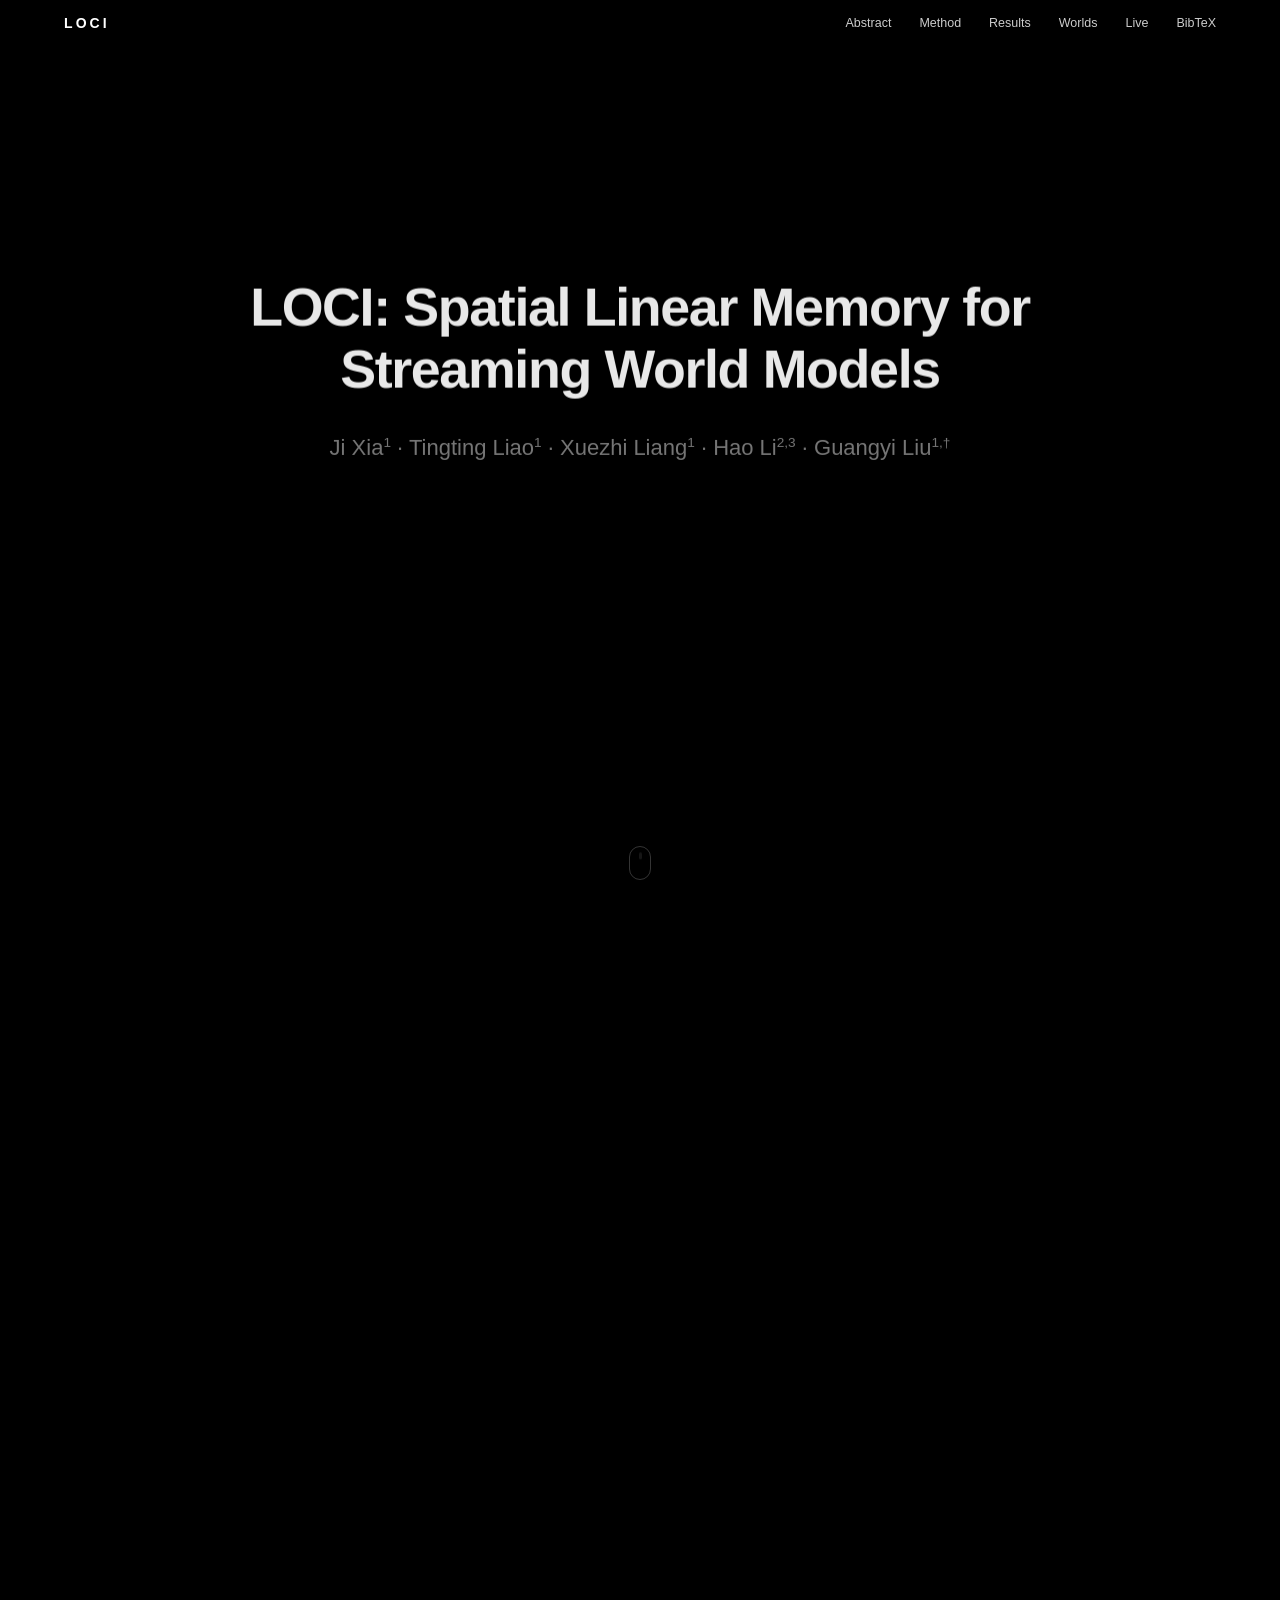
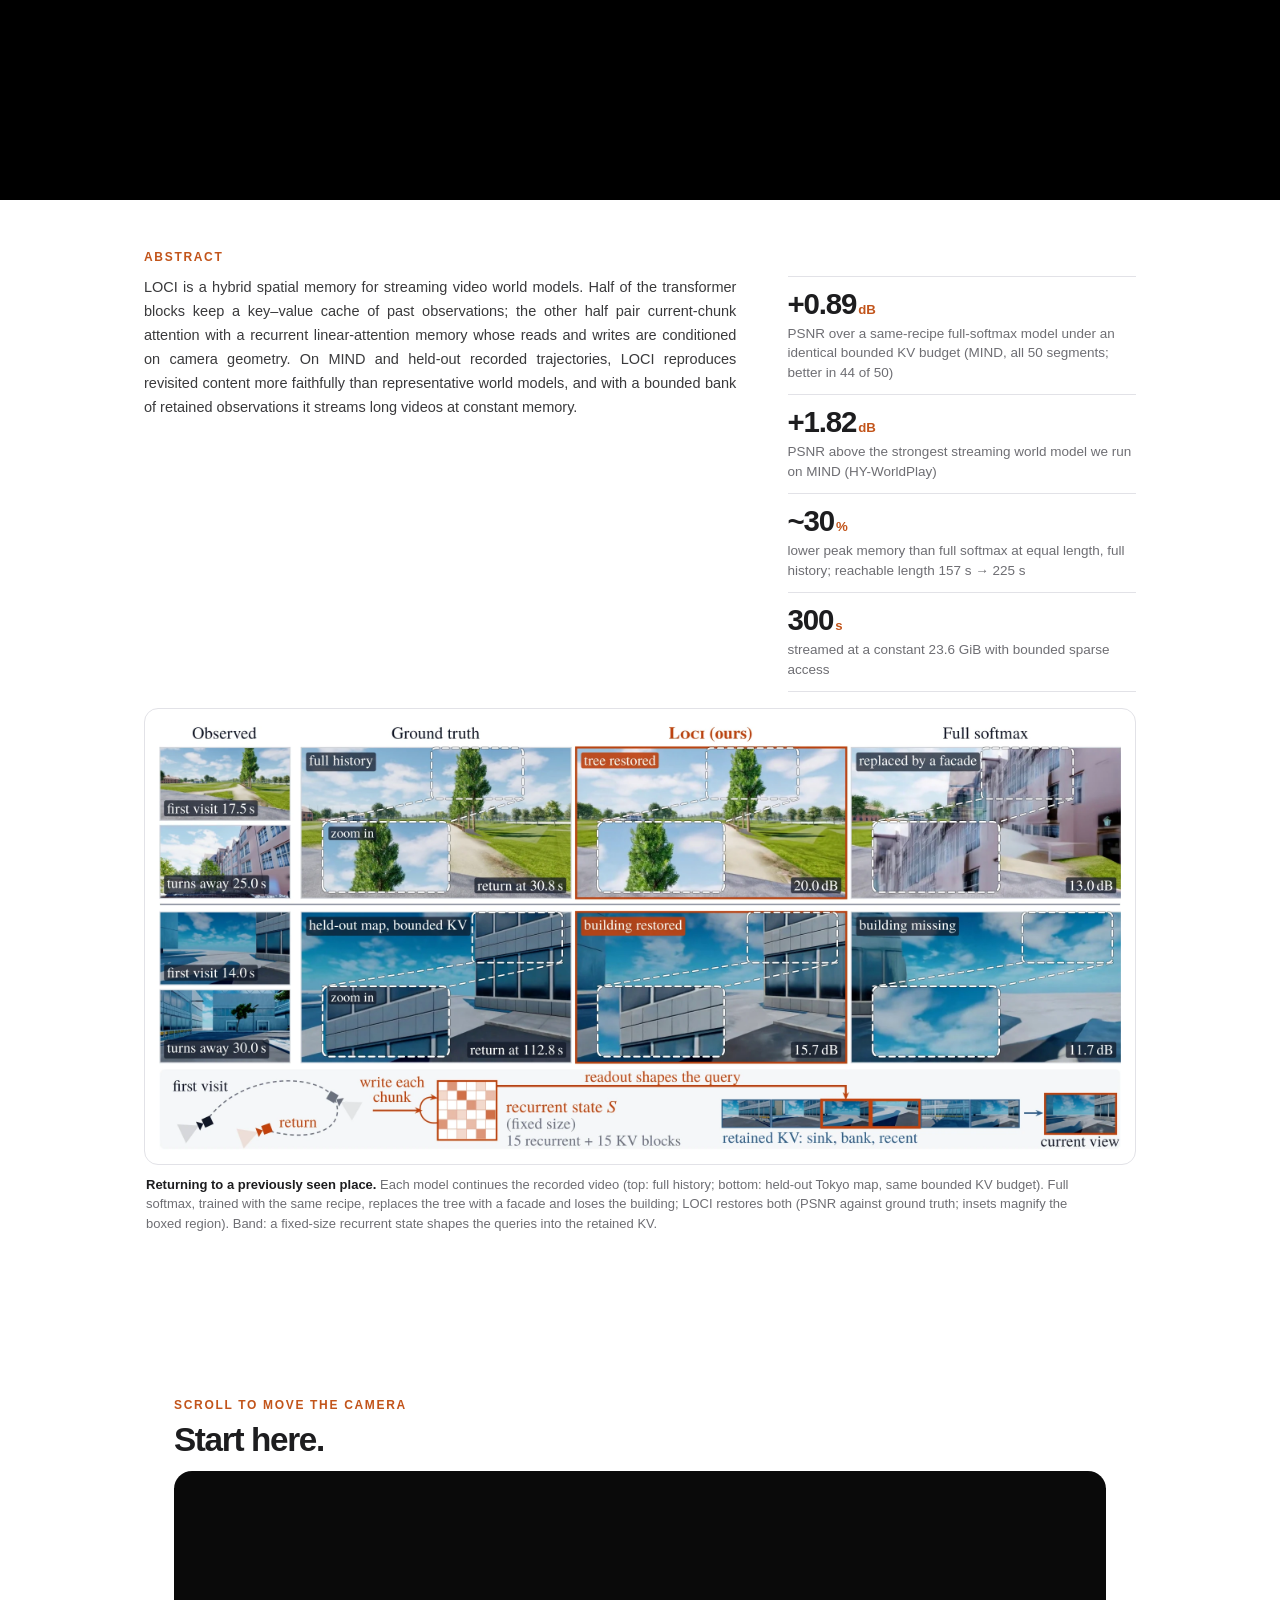
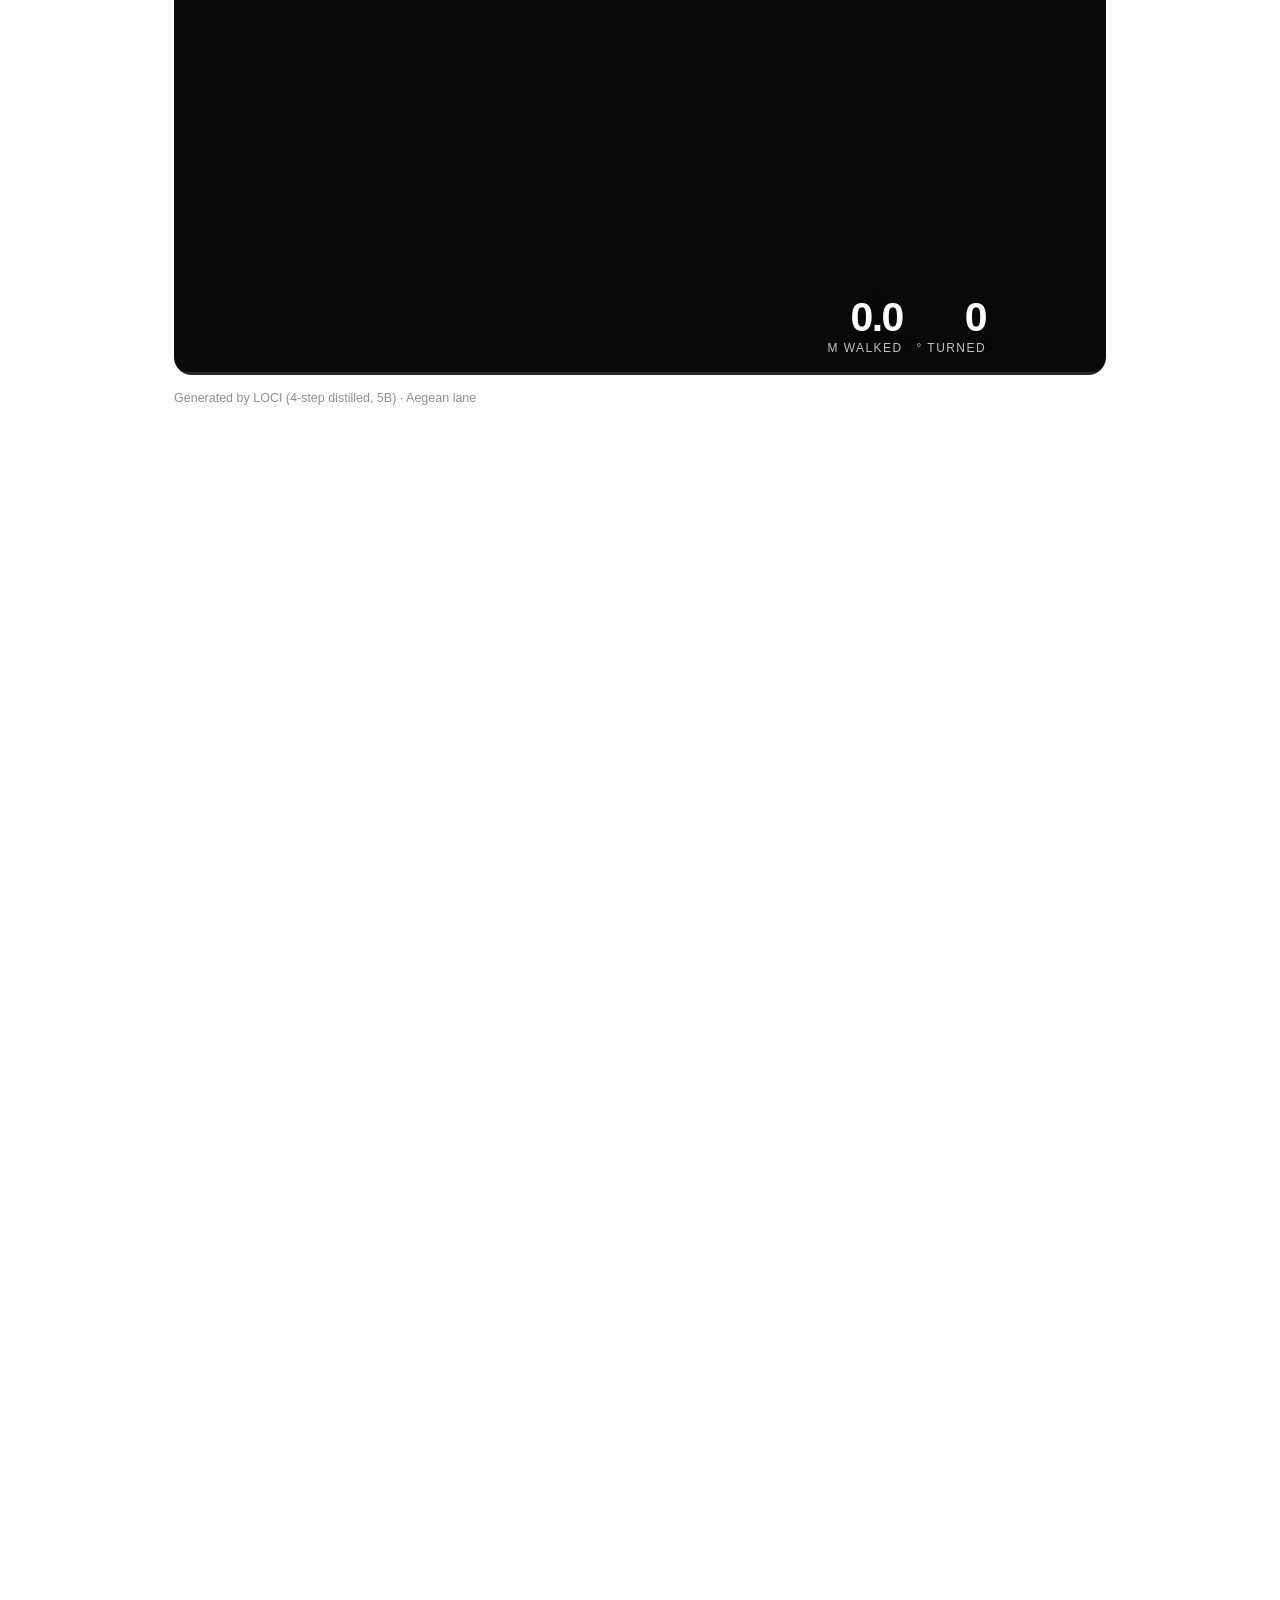
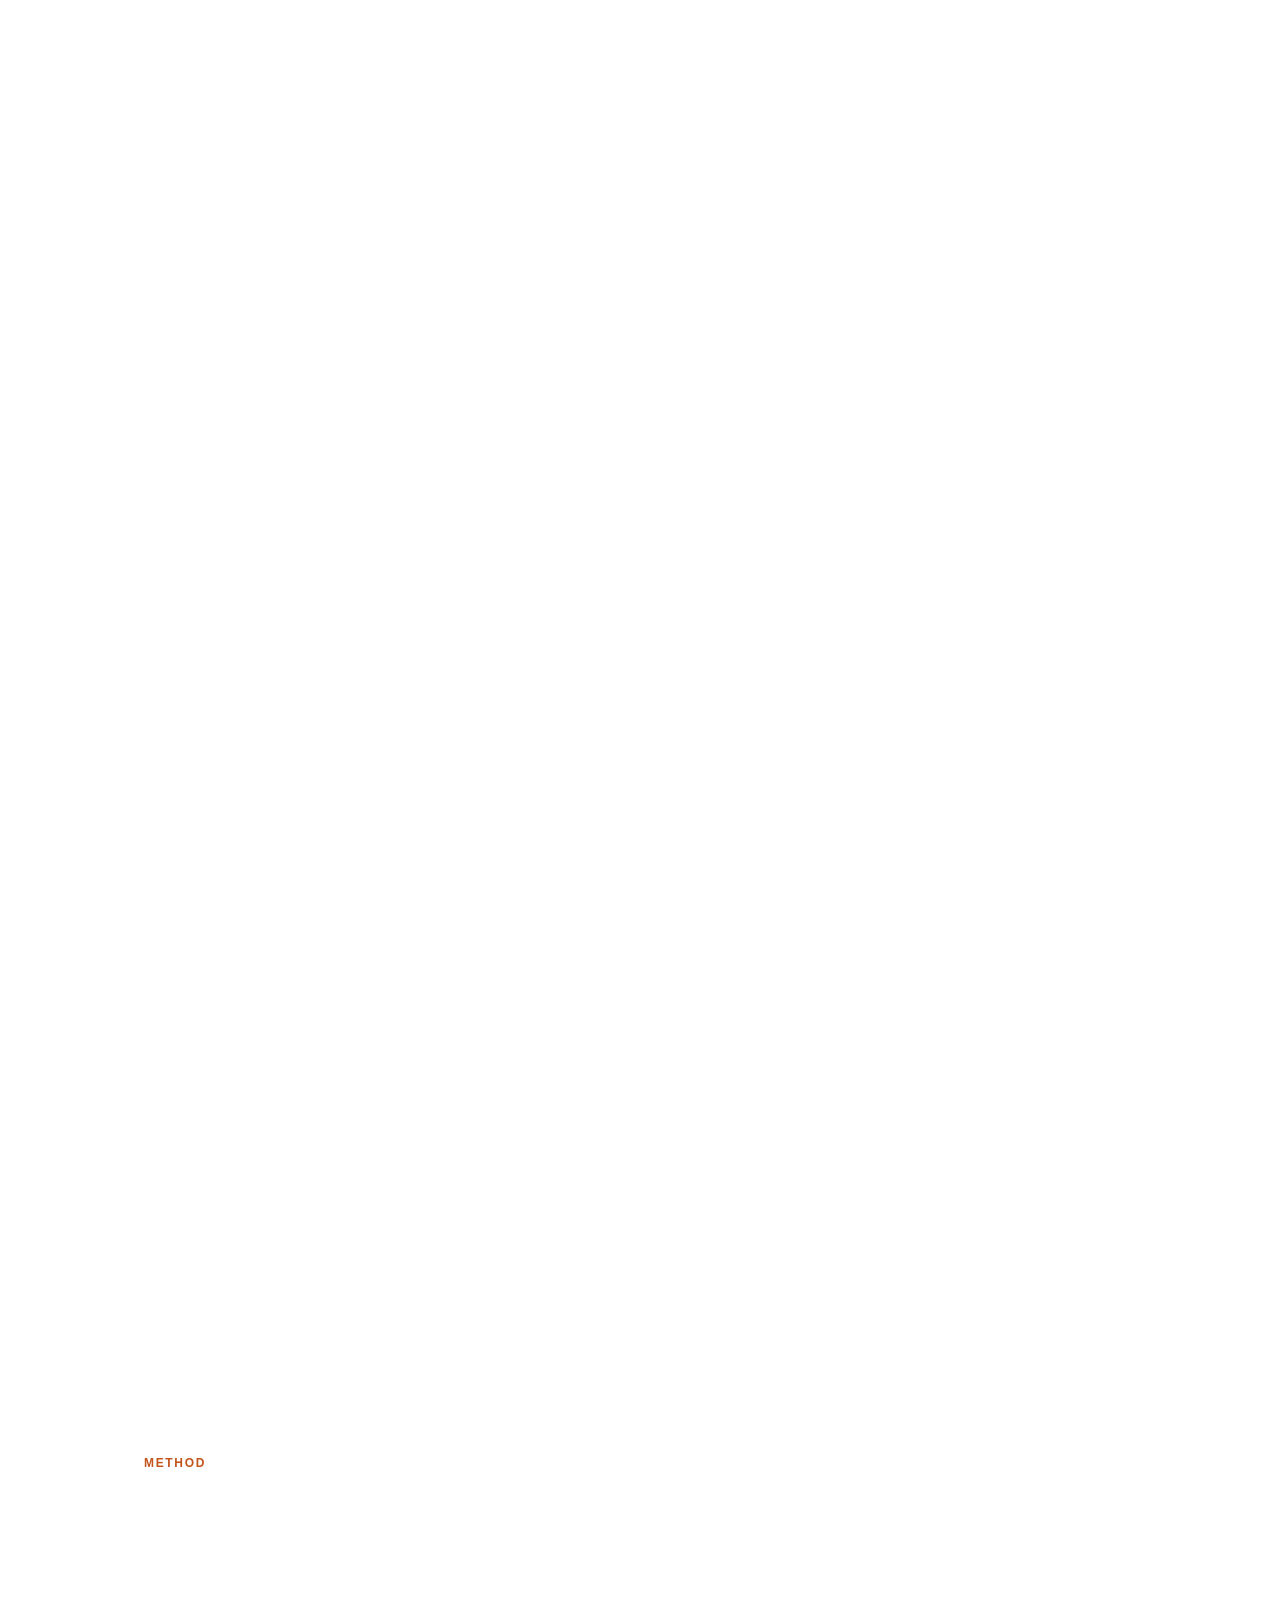
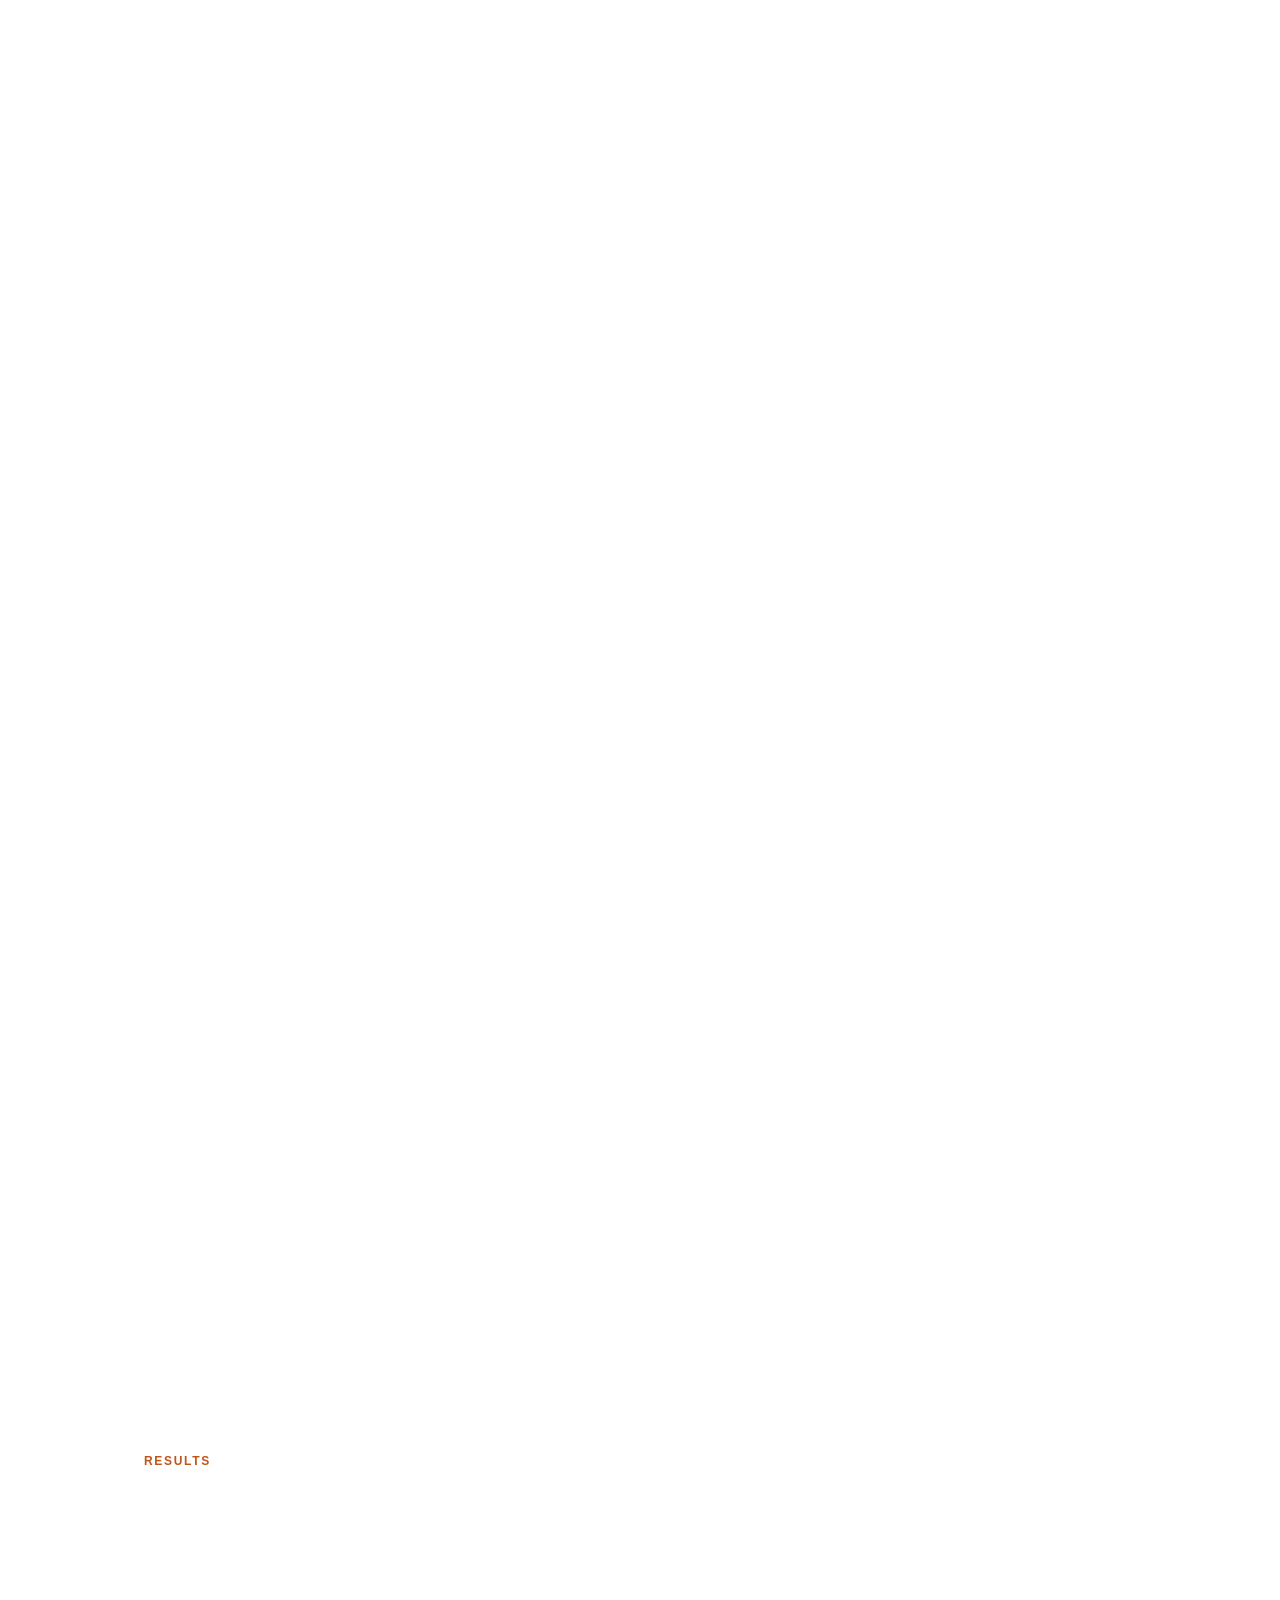
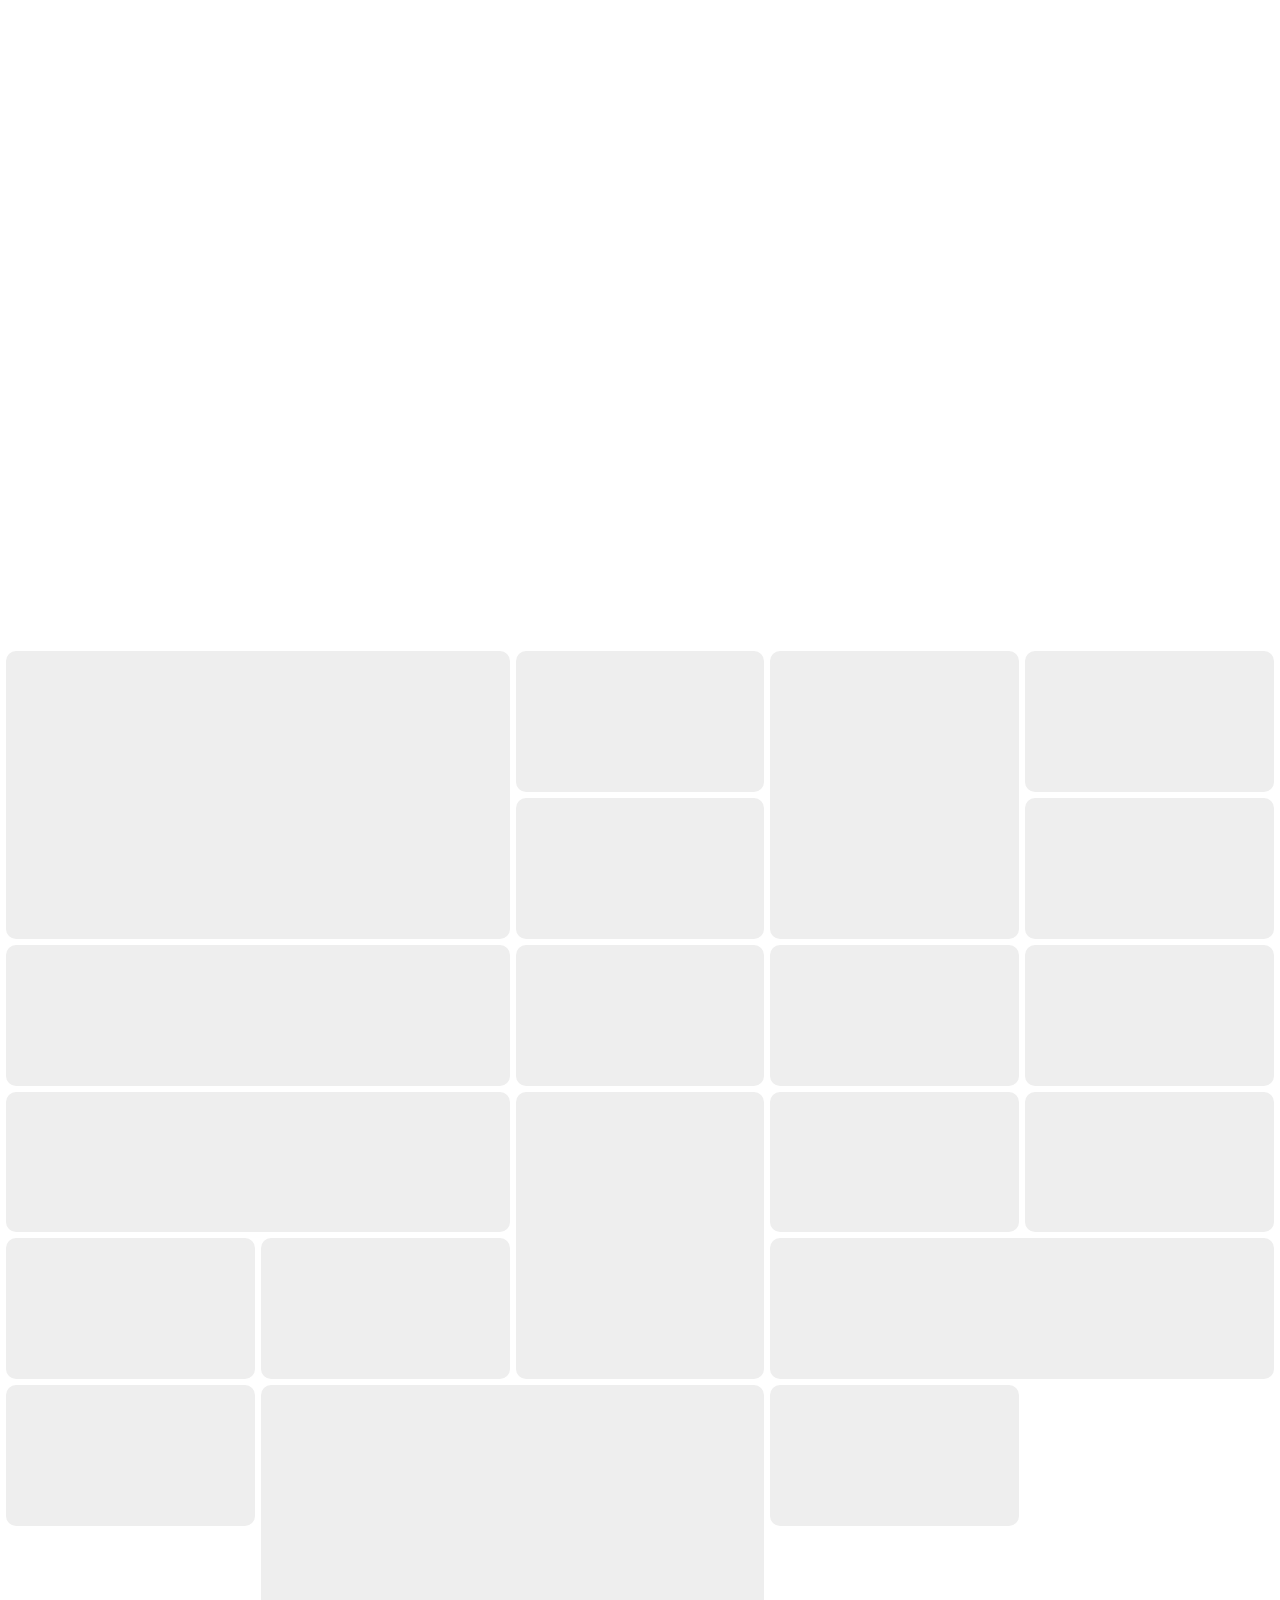
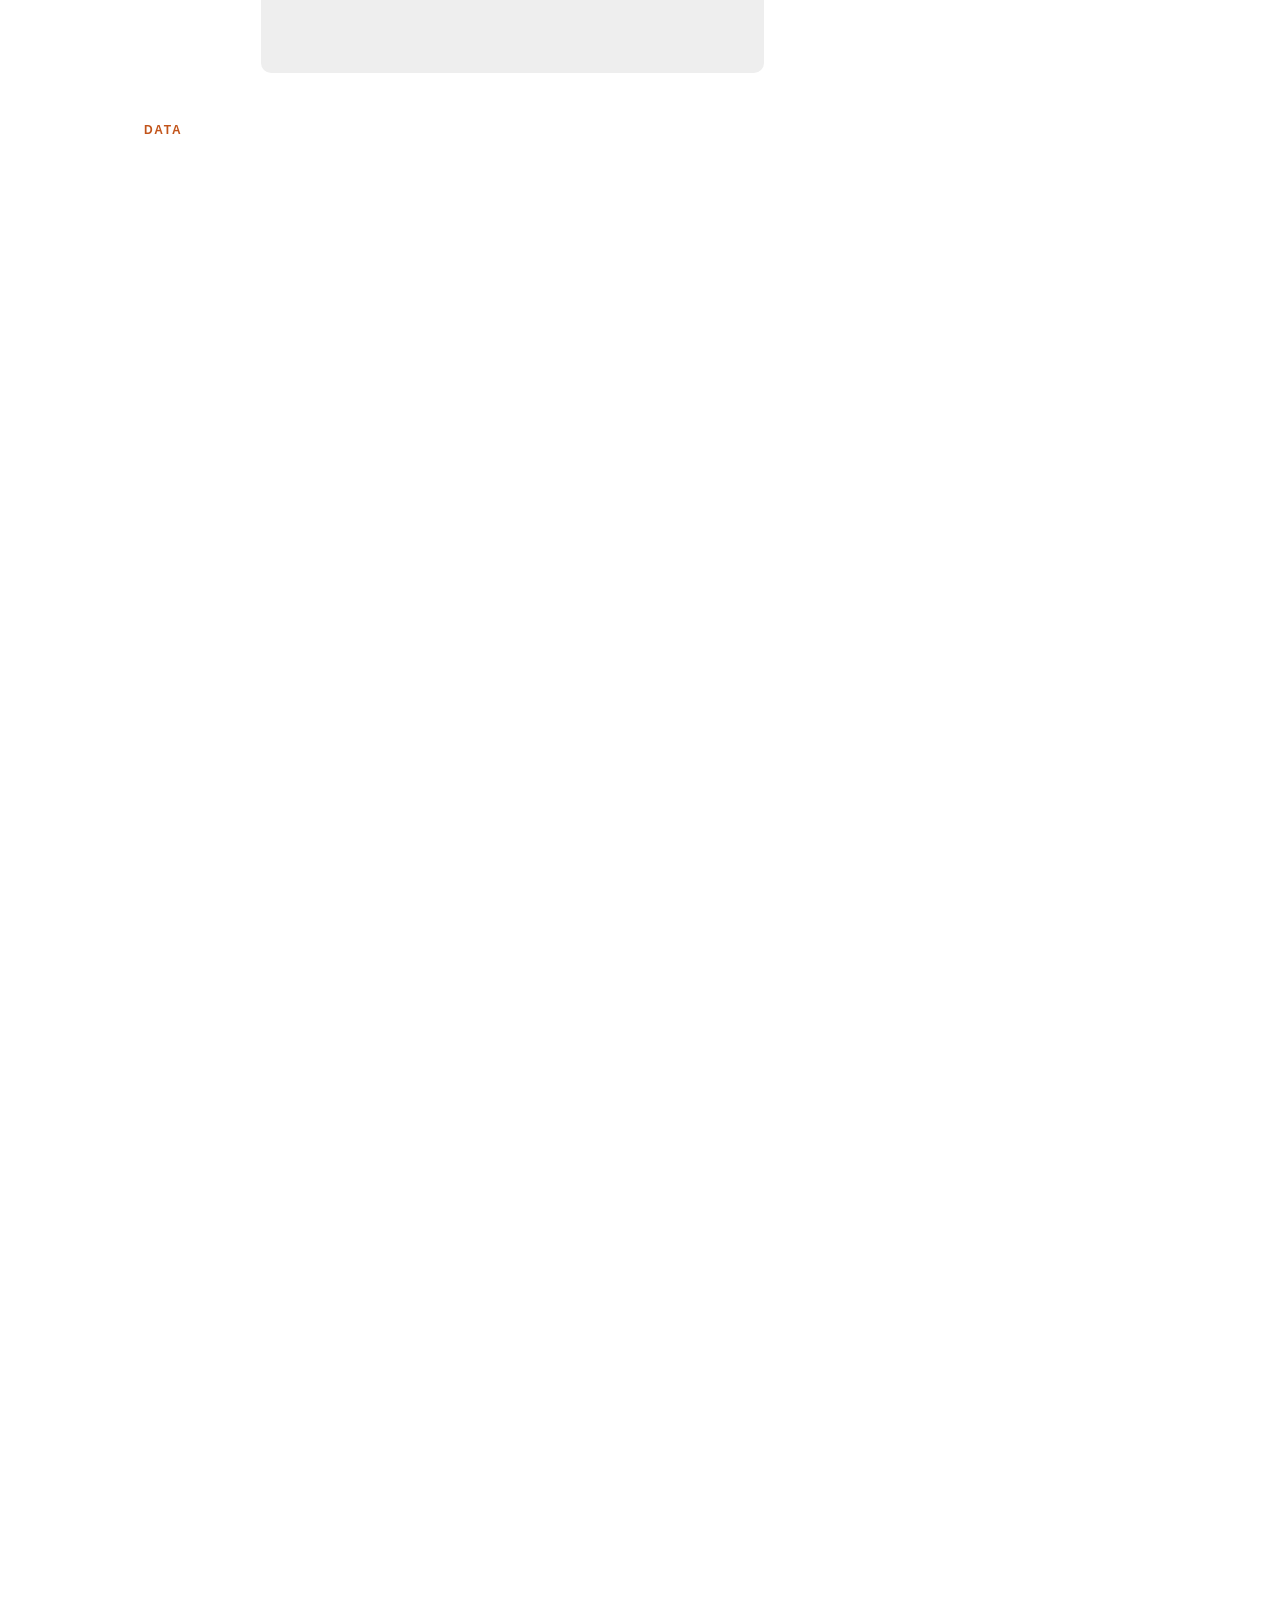
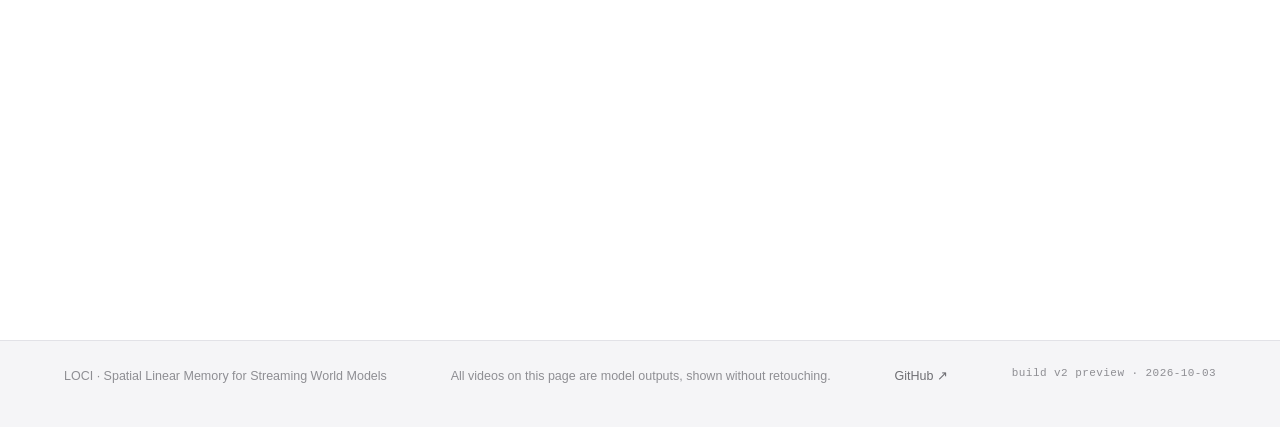
<file: index.html>
<!doctype html>
<html lang="en"><head><meta charset="utf-8"><meta name="viewport" content="width=device-width,initial-scale=1"><meta http-equiv="refresh" content="0;url=LOCI/"><title>LOCI project page</title></head><body><p><a href="LOCI/">LOCI: Spatial Linear Memory for Streaming World Models</a></p></body></html>
</file>
